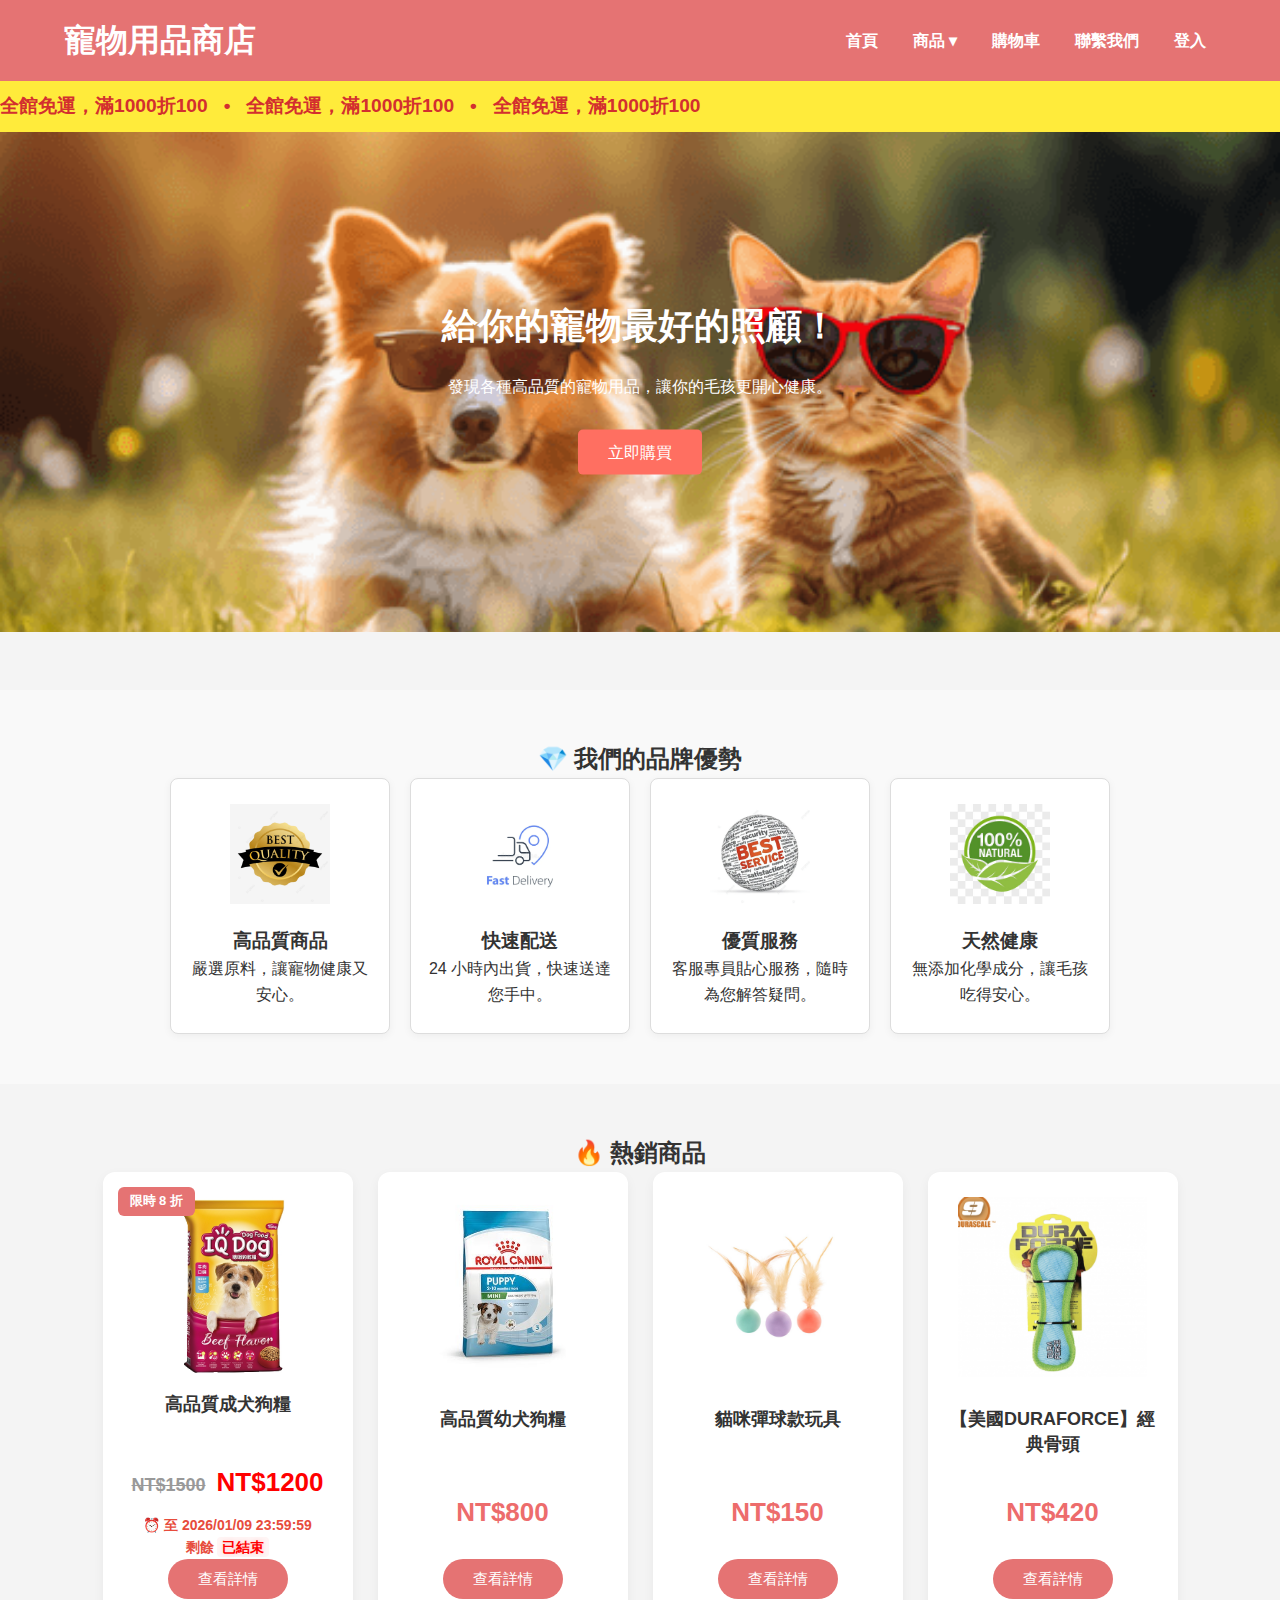
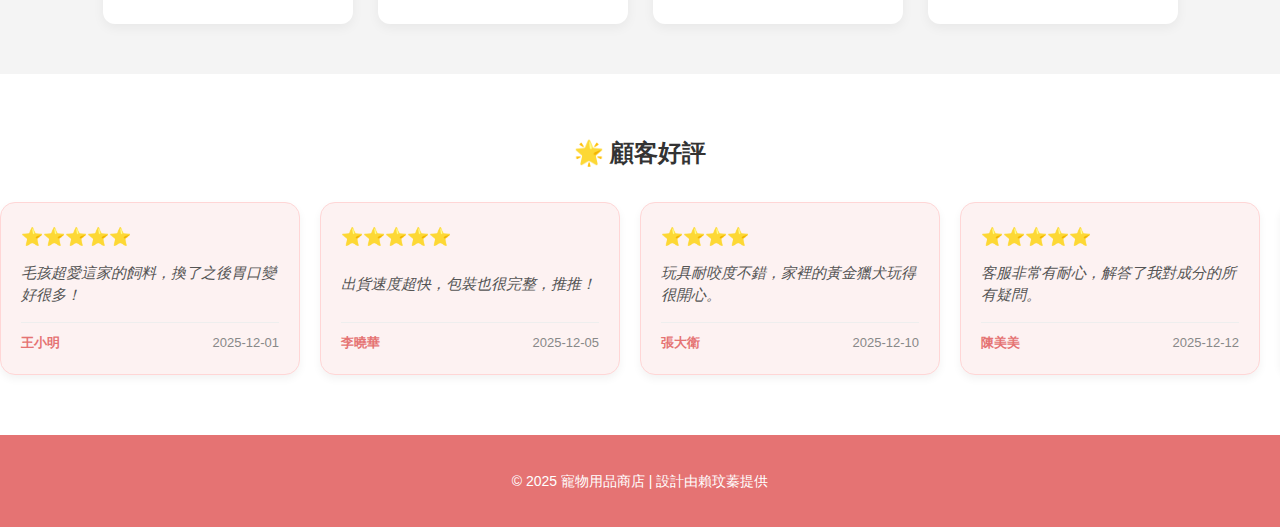
<file: index.html>
<!DOCTYPE html>
<html lang="zh">
<head>
    <meta charset="UTF-8">
    <meta name="viewport" content="width=device-width, initial-scale=1.0">
    <title>寵物用品商店</title>
    <link rel="stylesheet" href="css/style.css">
    <script src="js/auth.js"></script>
    <script src="js/index.js"></script>
</head>
<body>
<header>
    <div class="logo"><h1>寵物用品商店</h1></div>
    <nav>
        <div class="menu-toggle" id="mobile-menu">
            <span></span>
            <span></span>
            <span></span>
        </div>
        <ul class="menu" id="nav-menu">
            <li><a href="index.html">首頁</a></li>
            <li class="dropdown">
                <a href="products.html" class="menu-item">商品 ▾</a>
                <ul class="dropdown-menu category-menu">
                    <li class="sub-dropdown">
                        <a href="products.html?animal=all&type=all">所有用品 ▶</a>
                    </li>
                    <li class="sub-dropdown">
                        <a href="#" class="menu-item">狗狗用品 ▶</a>
                        <ul class="sub-menu">
                            <li><a href="products.html?animal=dog&type=clothes">衣服</a></li>
                            <li><a href="products.html?animal=dog&type=food">飼料</a></li>
                            <li><a href="products.html?animal=dog&type=toy">玩具</a></li>
                            <li><a href="products.html?animal=dog&type=snack">零食</a></li>
                        </ul>
                    </li>
                    <li class="sub-dropdown">
                        <a href="#" class="menu-item">貓咪用品 ▶</a>
                        <ul class="sub-menu">
                            <li><a href="products.html?animal=cat&type=clothes">衣服</a></li>
                            <li><a href="products.html?animal=cat&type=food">飼料</a></li>
                            <li><a href="products.html?animal=cat&type=toy">玩具</a></li>
                            <li><a href="products.html?animal=cat&type=snack">零食</a></li>
                        </ul>
                    </li>
                </ul>
            </li>
            <li><a href="cart.html">購物車</a></li>
            <li><a href="contact.html">聯繫我們</a></li>
            <li id="loginItem"><a href="login.html" id="login-btn">登入</a></li>
            <li class="user-dropdown" id="userMenu" style="display:none;">
                <span class="user-trigger">
                    <span id="userAvatar"></span>
                    <span id="userName"></span>
                </span>
                <ul class="user-dropdown-menu">
                    <li><a href="#" id="logoutBtn">登出</a></li>
                </ul>
            </li>
        </ul>
    </nav>
</header>
<div class="promo-marquee">
    <div class="marquee-content">
        <span>全館免運，滿1000折100 &nbsp; • &nbsp;</span>
        <span>全館免運，滿1000折100 &nbsp; • &nbsp;</span>
        <span>全館免運，滿1000折100 &nbsp; </span>
    </div>
</div>
<main>
    <section class="hero">
        <img src="img/01.png" alt="寵物用品商店" class="hero-img" style="width:100%;">
        <div class="hero-text">
            <h2>給你的寵物最好的照顧！</h2>
            <p>發現各種高品質的寵物用品，讓你的毛孩更開心健康。</p>
            <a href="products.html" class="shop-now-btn">立即購買</a>
        </div>
    </section>

    <section class="brand-advantages">
        <h2>💎 我們的品牌優勢</h2>
        <div class="advantages-list">
            <div class="advantage-card">
                <img src="img/05.png" alt="高品質">
                <h3>高品質商品</h3>
                <p>嚴選原料，讓寵物健康又安心。</p>
            </div>
            <div class="advantage-card">
                <img src="img/05-1.png" alt="快速配送">
                <h3>快速配送</h3>
                <p>24 小時內出貨，快速送達您手中。</p>
            </div>
            <div class="advantage-card">
                <img src="img/05-2.png" alt="優質服務">
                <h3>優質服務</h3>
                <p>客服專員貼心服務，隨時為您解答疑問。</p>
            </div>
            <div class="advantage-card">
                <img src="img/05-3.jpg" alt="天然健康">
                <h3>天然健康</h3>
                <p>無添加化學成分，讓毛孩吃得安心。</p>
            </div>
        </div>
    </section>
    <section class="featured-products">
        <h2 style="text-align:center;">🔥 熱銷商品</h2>
        <div class="product-list">
            <div class="product-card">
                <span class="discount-badge">限時 8 折</span>
                <img src="img/02.jpg" alt="成犬狗糧">
                <h3>高品質成犬狗糧</h3>
                <p>
                    <span style="text-decoration: line-through; color:#999;">NT$1500</span>
                    <span class="new-price-style">NT$1200</span>
                </p>
                <div class="countdown-date">
                    ⏰ 至 <span class="end-date">2026/01/09 23:59:59</span><br>
                    剩餘 <span class="timer"></span>
                </div>
                <a href="product-detail.html?product=dog-food-1" class="btn">查看詳情</a>
            </div>
            <div class="product-card">
                <img src="img/02-1.jpeg" alt="幼犬狗糧">
                <h3>高品質幼犬狗糧</h3>
                <p class="price-only">NT$800</p>
                <a href="product-detail.html?product=dog-food-2" class="btn">查看詳情</a>
            </div>
            <div class="product-card">
                <img src="img/02-2.jpg" alt="貓玩具">
                <h3>貓咪彈球款玩具</h3>
                <p class="price-only">NT$150</p>
                <a href="product-detail.html?product=cat-toy-1" class="btn">查看詳情</a>
            </div>
            <div class="product-card">
                <img src="img/02-4.png" alt="骨頭玩具">
                <h3>【美國DURAFORCE】經典骨頭</h3>
                <p class="price-only">NT$420</p>
                <a href="product-detail.html?product=dog-toy-2" class="btn">查看詳情</a>
            </div>
        </div>
    </section>
</main>
<section class="reviews-section">
     <h2 style="text-align:center; margin-bottom: 30px;">🌟 顧客好評</h2>
    <div class="reviews-container">
        <div class="reviews-track">
            <div class="review-card">
                <div class="stars">⭐⭐⭐⭐⭐</div>
                <p class="review-text">毛孩超愛這家的飼料，換了之後胃口變好很多！</p>
                <div class="review-info">
                    <span class="user-name">王小明</span>
                    <span class="review-date">2025-12-01</span>
                </div>
            </div>
            <div class="review-card">
                <div class="stars">⭐⭐⭐⭐⭐</div>
                <p class="review-text">出貨速度超快，包裝也很完整，推推！</p>
                <div class="review-info">
                    <span class="user-name">李曉華</span>
                    <span class="review-date">2025-12-05</span>
                </div>
            </div>
            <div class="review-card">
                <div class="stars">⭐⭐⭐⭐</div>
                <p class="review-text">玩具耐咬度不錯，家裡的黃金獵犬玩得很開心。</p>
                <div class="review-info">
                    <span class="user-name">張大衛</span>
                    <span class="review-date">2025-12-10</span>
                </div>
            </div>
            <div class="review-card">
                <div class="stars">⭐⭐⭐⭐⭐</div>
                <p class="review-text">客服非常有耐心，解答了我對成分的所有疑問。</p>
                <div class="review-info">
                    <span class="user-name">陳美美</span>
                    <span class="review-date">2025-12-12</span>
                </div>
            </div>
            <div class="review-card">
                <div class="stars">⭐⭐⭐⭐⭐</div>
                <p class="review-text">品質真的很棒，已經是第三次回購了！</p>
                <div class="review-info">
                    <span class="user-name">林先生</span>
                    <span class="review-date">2025-12-15</span>
                </div>
            </div>
            <div class="review-card">
                <div class="stars">⭐⭐⭐⭐</div>
                <p class="review-text">免運門檻不高，很容易就湊到了，很划算。</p>
                <div class="review-info">
                    <span class="user-name">趙小姐</span>
                    <span class="review-date">2025-12-18</span>
                </div>
            </div>
            <div class="review-card">
                <div class="stars">⭐⭐⭐⭐⭐</div>
                <p class="review-text">寵物零食天然健康，給毛孩吃很放心。</p>
                <div class="review-info">
                    <span class="user-name">孫小皮</span>
                    <span class="review-date">2025-12-20</span>
                </div>
            </div>
            <div class="review-card">
                <div class="stars">⭐⭐⭐⭐⭐</div>
                <p class="review-text">網站介面很漂亮，買東西的心情都變好了。</p>
                <div class="review-info">
                    <span class="user-name">賴同學</span>
                    <span class="review-date">2025-12-22</span>
                </div>
            </div>
            <div class="review-card">
                <div class="stars">⭐⭐⭐⭐⭐</div>
                <p class="review-text">毛孩超愛這家的飼料，換了之後胃口變好很多！</p>
                <div class="review-info">
                    <span class="user-name">王小明</span>
                    <span class="review-date">2025-12-01</span>
                </div>
            </div>
            </div>
    </div>
</section>
<footer>
    <p style="text-align:center; padding: 20px;">&copy; 2025 寵物用品商店 | 設計由賴玟蓁提供</p>
</footer>
</body>
</html>
</file>
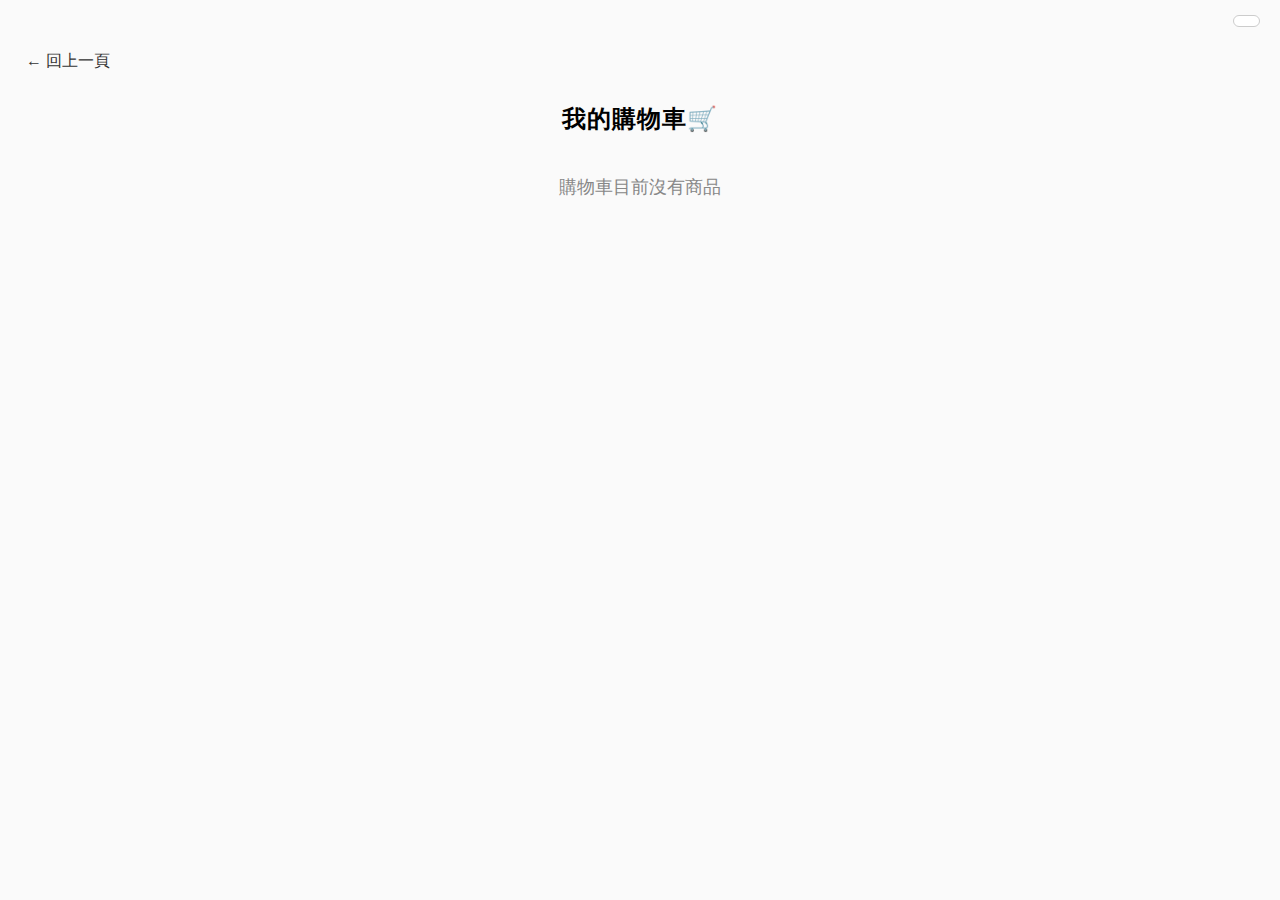
<file: cart.html>
<!DOCTYPE html>
<html lang="zh">
<head>
<meta charset="UTF-8">
<meta name="viewport" content="width=device-width, initial-scale=1.0">
<title>我的購物車</title>
<link rel="stylesheet" href="css/cart.css">
<!-- 引入共用 auth.js -->
<script src="js/auth.js"></script>
</head>
<body>
<!-- 使用者右上角 -->
<span id="userMenu">
  <span id="userAvatar"></span>
  <span id="userName"></span>
</span>
<div class="cart-container">
  <button class="back-btn" onclick="history.back()">← 回上一頁</button>
  <h2>我的購物車🛒 </h2>
  <div id="cartItems"></div>
  <div id="emptyCart">購物車目前沒有商品</div>
  <div id="summary">
    <div>
      <p>總數量: <span id="totalQty">0</span></p>
      <p>小計: NT$ <span id="subtotal">0</span></p>
      <p>折扣: NT$ <span id="discount">0</span></p>
      <p>總計: NT$ <span id="total">0</span></p>
    </div>
    <button id="checkoutBtn">結帳</button>
  </div>
</div>
<script src="js/cart.js"></script>
</body>
</html>
</file>
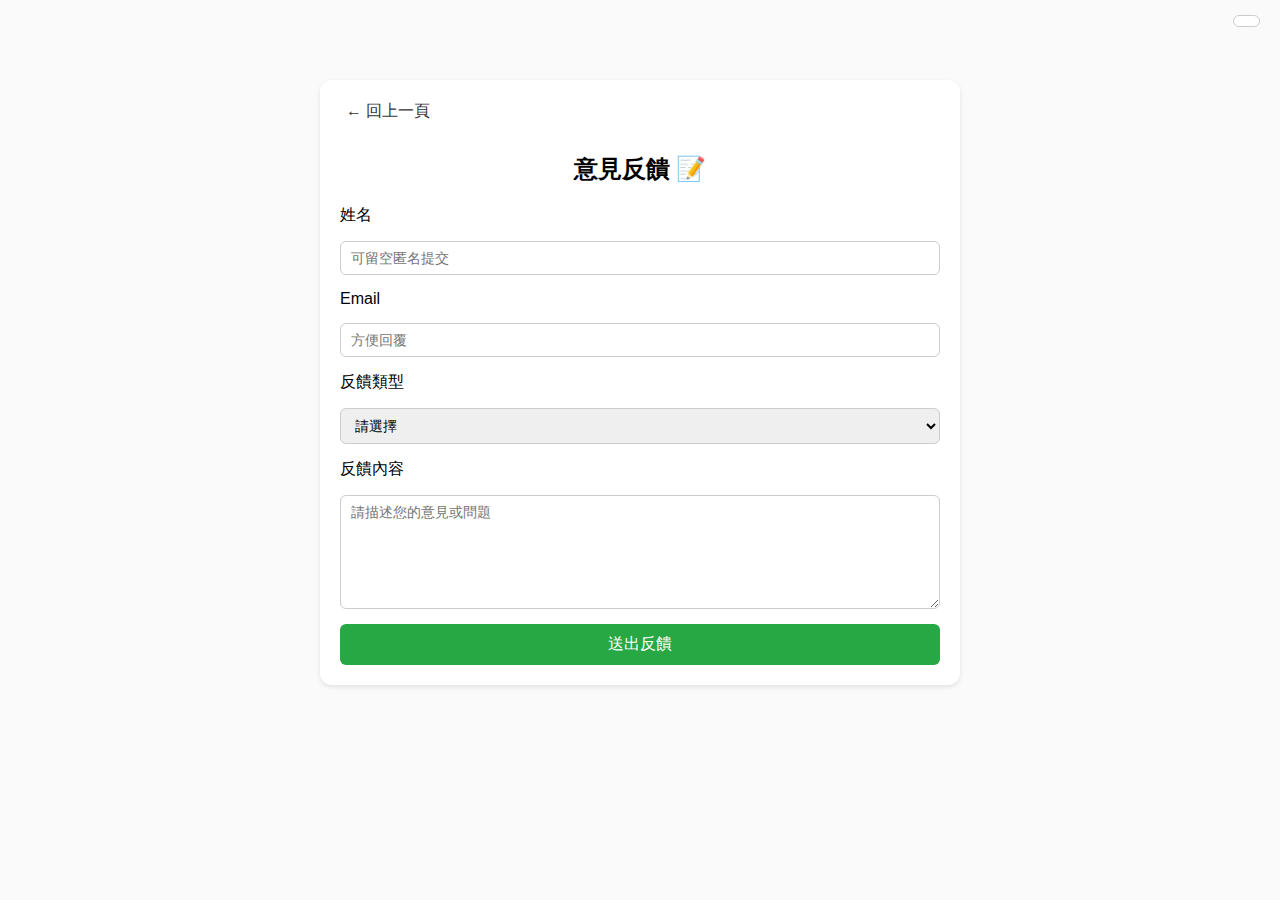
<file: contact.html>
<!DOCTYPE html>
<html lang="zh">
<head>
<meta charset="UTF-8">
<meta name="viewport" content="width=device-width, initial-scale=1.0">
<title>意見反饋</title>
<link rel="stylesheet" href="css/contact.css">
<script src="js/auth.js"></script>

</head>
<body>

<!-- 使用者右上角 -->
<span id="userMenu">
  <span id="userAvatar"></span>
  <span id="userName"></span>
</span>
<div class="contact-container">
  <button class="back-btn" onclick="history.back()">← 回上一頁</button>
  <h2>意見反饋 📝</h2>
  <form id="feedbackForm">
    <label for="name">姓名</label>
    <input type="text" id="name" name="name" placeholder="可留空匿名提交">

    <label for="email">Email</label>
    <input type="email" id="email" name="email" placeholder="方便回覆">

    <label for="type">反饋類型</label>
    <select id="type" name="type" required>
      <option value="">請選擇</option>
      <option value="網站建議">網站建議</option>
      <option value="商品問題">商品問題</option>
      <option value="付款問題">付款問題</option>
      <option value="其他">其他</option>
    </select>

    <label for="message">反饋內容</label>
    <textarea id="message" name="message" rows="6" placeholder="請描述您的意見或問題" required></textarea>

    <button type="submit">送出反饋</button>
  </form>
  <div id="successMessage" style="display:none; color:rgb(232, 24, 24); margin-top:15px;">
    感謝您的反饋，我們會盡快處理！
  </div>
</div>
<script src="js/contact.js"></script>
</body>
</html>
</file>
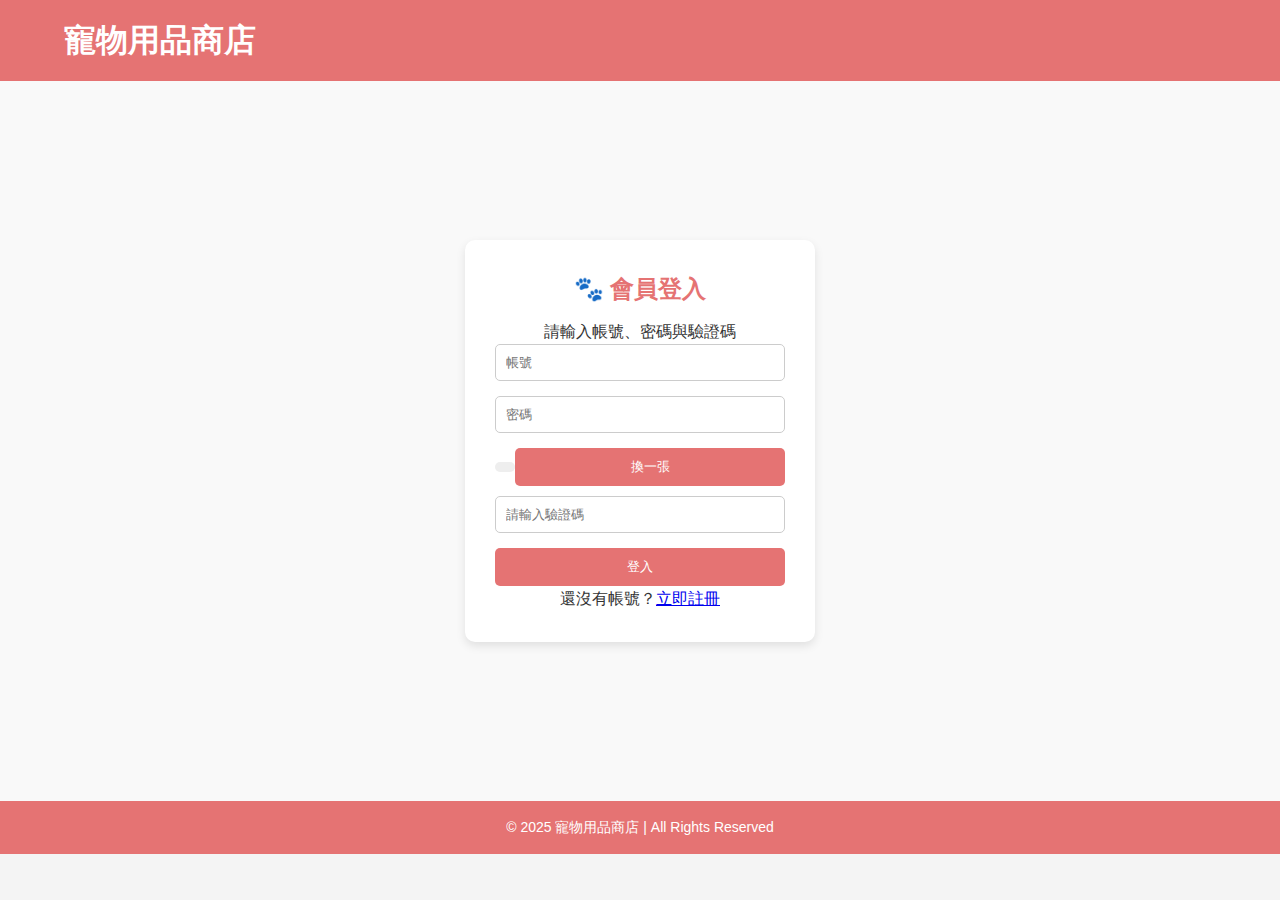
<file: login.html>
<!DOCTYPE html>
<html lang="zh">
<head>
<meta charset="UTF-8">
<meta name="viewport" content="width=device-width, initial-scale=1.0">
<title>會員登入｜寵物用品商店</title>
<link rel="stylesheet" href="css/style.css">
<script src="js/login.js"></script>
</head>
<body>
<!-- Header -->
<header>
  <h1>寵物用品商店</h1>
</header>
<!-- 登入區 -->
<div class="login-page">
  <div class="login-card">
    <h2>🐾 會員登入</h2>
    <p>請輸入帳號、密碼與驗證碼</p>
    <input type="text" id="loginAccount" placeholder="帳號">
    <input type="password" id="loginPassword" placeholder="密碼">
    <!-- 驗證碼 -->
    <div class="captcha-box">
      <span id="loginCaptchaCode"></span>
      <button type="button" onclick="generateLoginCaptcha()">換一張</button>
    </div>
    <input type="text" id="loginCaptchaInput" placeholder="請輸入驗證碼">
    <button onclick="login()">登入</button>
    <div class="login-links">
      還沒有帳號？<a href="register.html">立即註冊</a>
    </div>
  </div>
</div>
<!-- Footer -->
<footer>
  <p>&copy; 2025 寵物用品商店 | All Rights Reserved</p>
</footer>
</body>
</html>
</file>
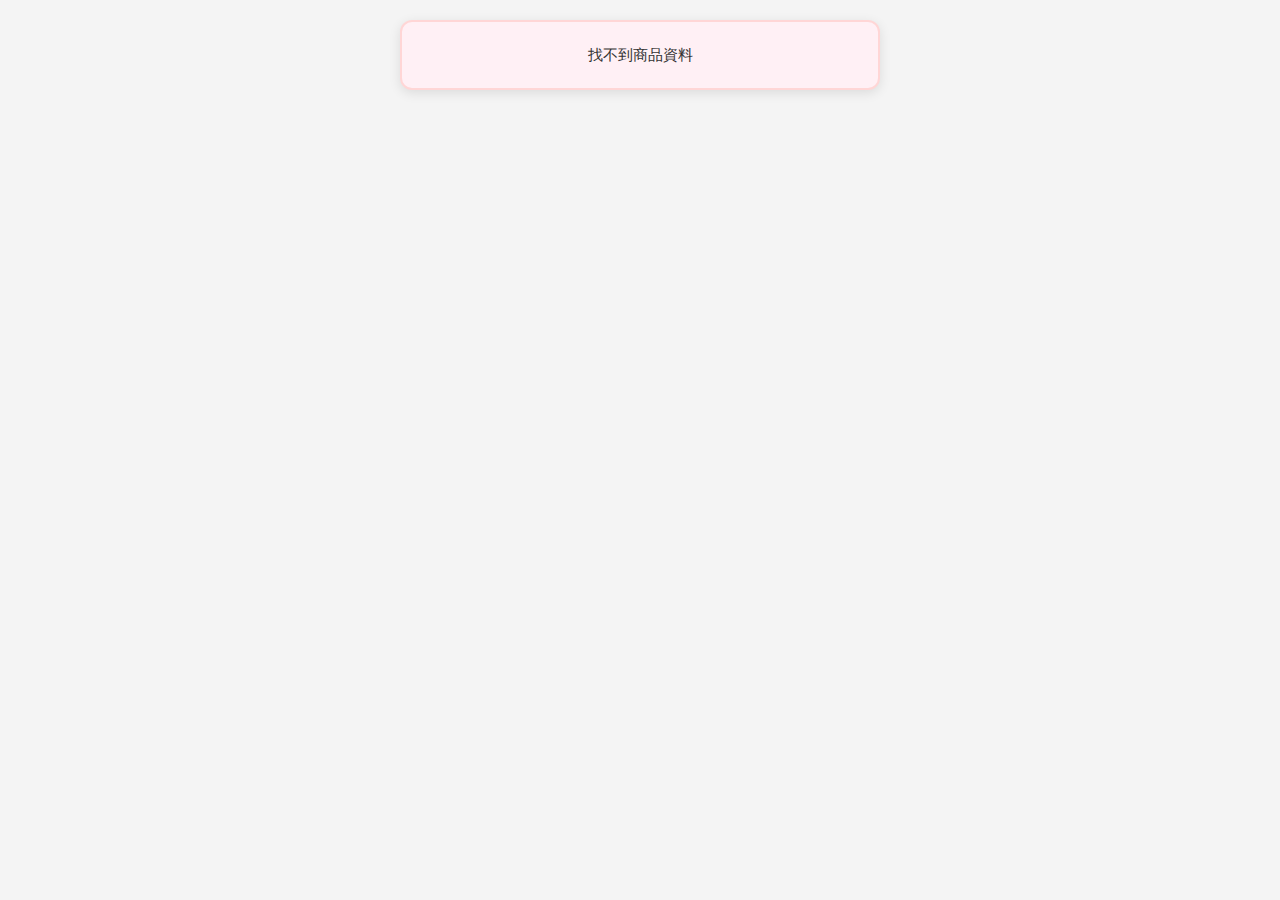
<file: product-detail.html>
<!DOCTYPE html>
<html lang="zh">
<head>
<meta charset="UTF-8">
<meta name="viewport" content="width=device-width, initial-scale=1.0">
<title>商品詳情｜寵物用品商店</title>
<link rel="stylesheet" href="css/style.css">
<!-- ⚠️ 先載入資料 -->
<script src="js/product-data.js"></script>
<!-- ⚠️ 再載入使用資料的邏輯 -->
<script src="js/product-detail.js"></script>
</head>
<body>
<div class="product-detail" id="product-detail">
    <img src="" alt="" id="product-img">
    <h2 id="product-name"></h2>
    <p id="product-price"></p>
    <p id="product-weight"></p>
    <p id="product-desc"></p>
    <div class="features" id="features"></div>
    <!-- 尺寸選單容器 -->
    <div class="size-select-container"></div>
    <div class="quantity">
        <button id="minus">-</button>
        <input type="number" id="qty" value="1" min="1">
        <button id="plus">+</button>
    </div>
    <div class="buttons">
        <button id="add-cart">加入購物車</button>
        <button onclick="history.back()">回上一頁</button>
    </div>
</div>
</body>
</html>
</file>
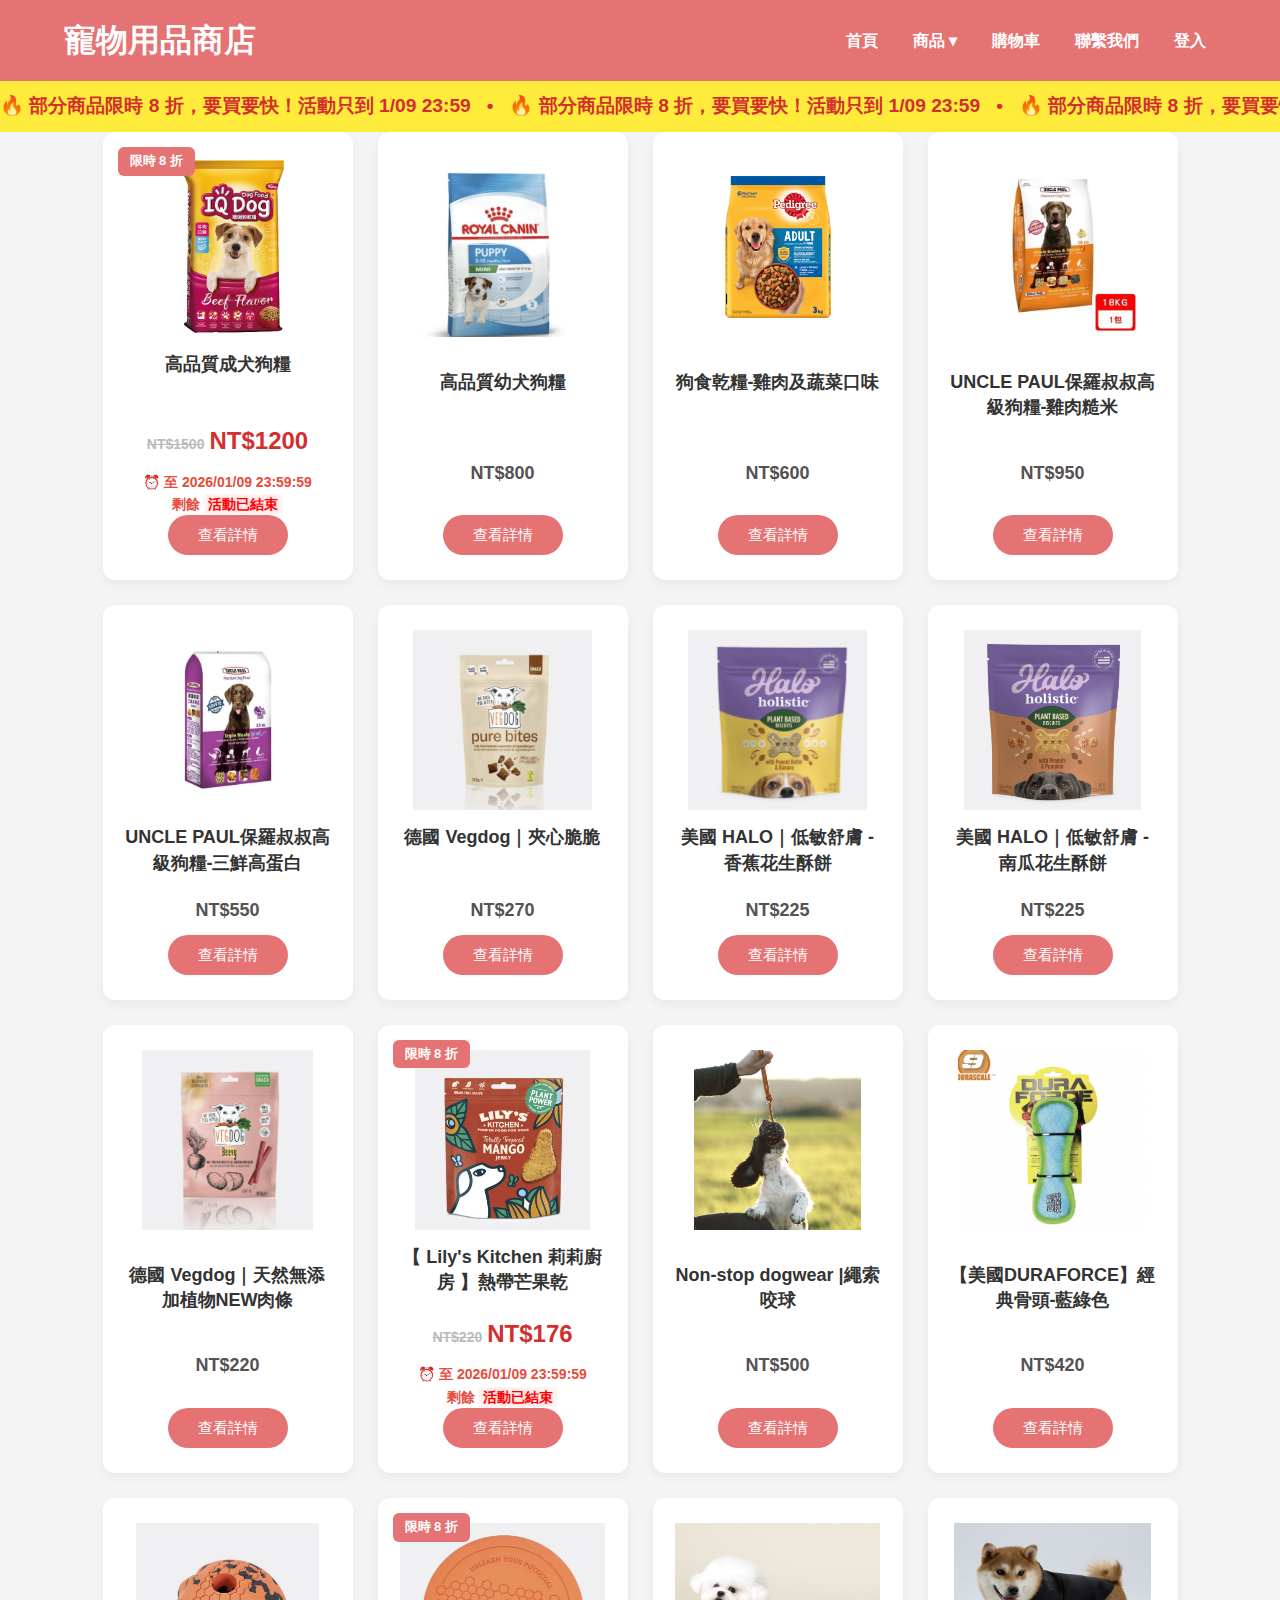
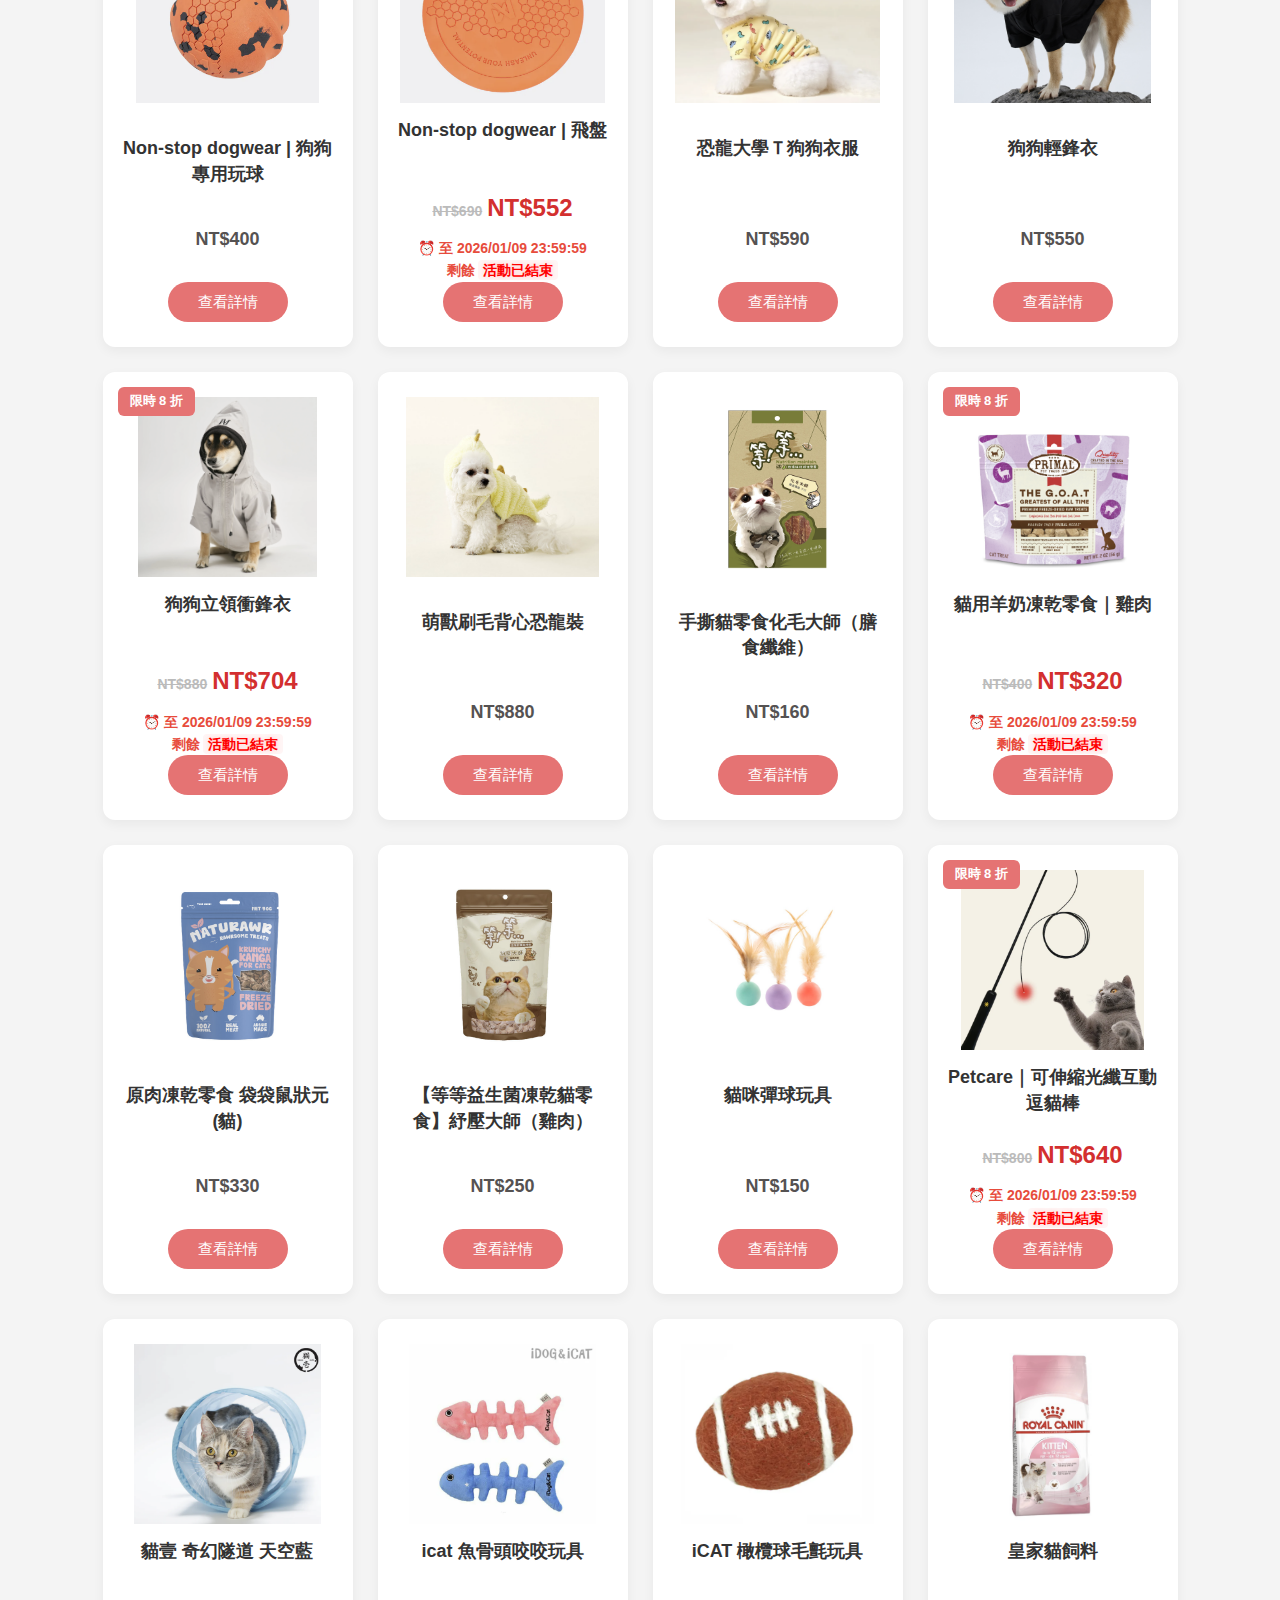
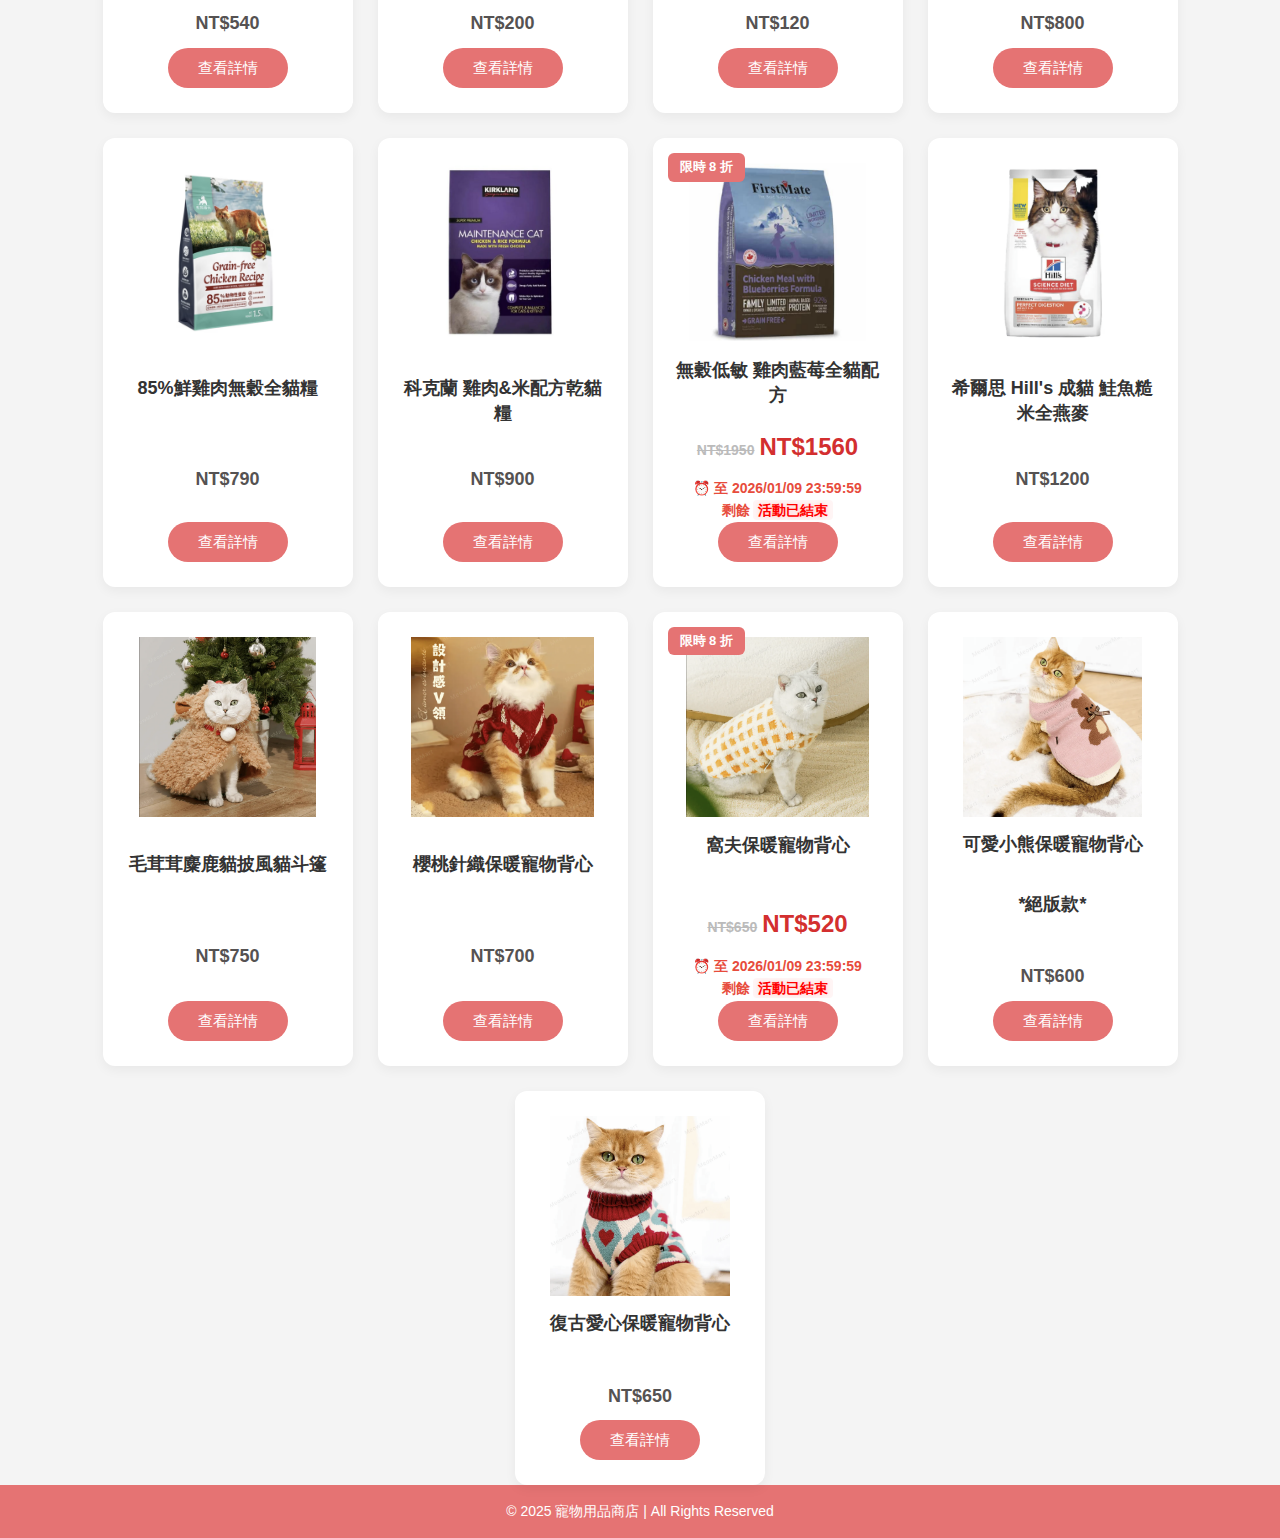
<file: products.html>
<!DOCTYPE html>
<html lang="zh">
<head>
    <meta charset="UTF-8">
    <meta name="viewport" content="width=device-width, initial-scale=1.0">
    <title>商品頁｜寵物用品商店</title>
    <link rel="stylesheet" href="css/style.css">
    <script src="js/auth.js"></script>
    <script src="js/product.js"></script>
</head>
<body>
<header>
    <div class="logo"><h1>寵物用品商店</h1></div>
    <nav>
        <div class="menu-toggle" id="mobile-menu">
            <span></span>
            <span></span>
            <span></span>
        </div>
        <ul class="menu" id="nav-menu">
            <li><a href="index.html">首頁</a></li>
            <li class="dropdown">
                <a href="products.html" class="menu-item">商品 ▾</a>
                <ul class="dropdown-menu category-menu">
                    <li class="sub-dropdown">
                        <a href="products.html?animal=all&type=all" data-animal="all" data-type="all">所有用品 ▶</a>
                    </li>
                    <li class="sub-dropdown">
                        <a href="#" class="menu-item" data-animal="dog" data-type="all">狗狗用品 ▶</a>
                        <ul class="sub-menu">
                            <li><a href="#" data-animal="dog" data-type="clothes">衣服</a></li>
                    <li><a href="#" data-animal="dog" data-type="food">飼料</a></li>
                    <li><a href="#" data-animal="dog" data-type="toy">玩具</a></li>
                    <li><a href="#" data-animal="dog" data-type="snack">零食</a></li>
                        </ul>
                    </li>
                    <li class="sub-dropdown">
                        <a href="#" class="menu-item" data-animal="cat" data-type="all">貓咪用品 ▶</a>
                        <ul class="sub-menu">
                           <li><a href="#" data-animal="cat" data-type="clothes">衣服</a></li>
                    <li><a href="#" data-animal="cat" data-type="food">飼料</a></li>
                    <li><a href="#" data-animal="cat" data-type="toy">玩具</a></li>
                    <li><a href="#" data-animal="cat" data-type="snack">零食</a></li>
                        </ul>
                    </li>
                </ul>
            </li>
            <li><a href="cart.html">購物車</a></li>
            <li><a href="contact.html">聯繫我們</a></li>
            <li id="loginItem"><a href="login.html" id="login-btn">登入</a></li>
            <li class="user-dropdown" id="userMenu" style="display:none;">
                <span class="user-trigger">
                    <span id="userAvatar"></span>
                    <span id="userName"></span>
                </span>
                <ul class="user-dropdown-menu">
                    <li><a href="#" id="logoutBtn">登出</a></li>
                </ul>
            </li>
        </ul>
    </nav>
</header>
<div class="promo-marquee"> 
    <div class="marquee-content"> 
        <span>🔥 部分商品限時 8 折，要買要快！活動只到 1/09 23:59 &nbsp; • &nbsp;</span> 
        <span>🔥 部分商品限時 8 折，要買要快！活動只到 1/09 23:59 &nbsp; • &nbsp;</span> 
        <span>🔥 部分商品限時 8 折，要買要快！活動只到 1/09 23:59 &nbsp; • &nbsp;</span> 
    </div> 
</div>   
<main>
     <!-- 商品列表 -->
    <div class="product-list">
    <!-- 狗狗商品 -->
    <div class="product-card" data-product="dog-food-1" data-animal="dog" data-type="food">
        <div class="discount-badge">限時 8 折</div>
        <img src="img/02.jpg" alt="成犬狗糧">
        <h3>高品質成犬狗糧</h3>
            <p>
                <span class="old-price">NT$1500</span>
                <span class="new-price">NT$1200</span>
            </p>
        <div class="countdown-date">
            ⏰ 至 <span class="end-date">2026/01/09 23:59:59</span><br>
             剩餘 <span class="timer"></span>
        </div>
        <a href="product-detail.html?product=dog-food-1" class="btn">查看詳情</a>
    </div>
    <div class="product-card" data-animal="dog" data-type="food">
        <img src="img/02-1.png" alt="幼犬狗糧">
        <h3>高品質幼犬狗糧</h3>
        <p>NT$800</p>
        <a href="product-detail.html?product=dog-food-2" class="btn">查看詳情</a>
    </div>
    <div class="product-card" data-animal="dog" data-type="food">
            <img src="img/02-9.png" alt="成犬狗糧">
            <h3>狗食乾糧-雞肉及蔬菜口味</h3>
            <p>NT$600</p>
            <a href="product-detail.html?product=dog-food-3" class="btn">查看詳情</a>
         </div>
    <div class="product-card" data-animal="dog" data-type="food">
            <img src="img/02-10.jpg" alt="幼犬狗糧">
            <h3>UNCLE PAUL保羅叔叔高級狗糧-雞肉糙米</h3>
            <p>NT$950</p>
            <a href="product-detail.html?product=dog-food-4" class="btn">查看詳情</a>
    </div>
    <div class="product-card" data-animal="dog" data-type="food">
            <img src="img/02-11.jpg" alt="幼犬狗糧">
            <h3>UNCLE PAUL保羅叔叔高級狗糧-三鮮高蛋白</h3>
            <p>NT$550</p>
            <a href="product-detail.html?product=dog-food-5" class="btn">查看詳情</a>
    </div>
    <div class="product-card" data-animal="dog" data-type="snack">
            <img src="img/02-7.png" alt="狗狗零食">
            <h3> 德國 Vegdog｜夾心脆脆</h3>
            <p>NT$270</p>
            <a href="product-detail.html?product=dog-snack-1" class="btn">查看詳情</a>
    </div>
    <div class="product-card" data-animal="dog" data-type="snack">
            <img src="img/02-8.png" alt="狗狗零食">
            <h3> 美國 HALO｜低敏舒膚 - 香蕉花生酥餅</h3>
            <p>NT$225</p>
            <a href="product-detail.html?product=dog-snack-2" class="btn">查看詳情</a>
    </div>
    <div class="product-card" data-animal="dog" data-type="snack">
            <img src="img/02-12.png" alt="狗狗零食">
            <h3>美國 HALO｜低敏舒膚 - 南瓜花生酥餅</h3>
            <p>NT$225</p>
            <a href="product-detail.html?product=dog-snack-3" class="btn">查看詳情</a>
    </div>
    <div class="product-card" data-animal="dog" data-type="snack">
            <img src="img/02-13.png" alt="狗狗零食">
            <h3>德國 Vegdog｜天然無添加植物NEW肉條</h3>
            <p>NT$220</p>
            <a href="product-detail.html?product=dog-snack-4" class="btn">查看詳情</a>
    </div>
    <div class="product-card" data-product="dog-snack-5" data-animal="dog" data-type="snack">
    <div class="discount-badge">限時 8 折</div>
            <img src="img/02-17.png" alt="狗狗零食">
            <h3>【 Lily's Kitchen 莉莉廚房 】熱帶芒果乾</h3>
            <p>
                <span class="old-price">NT$220</span>
                <span class="new-price">NT$176</span>
            </p>
        <div class="countdown-date">
            ⏰ 至 <span class="end-date">2026/01/09 23:59:59</span><br>
            剩餘 <span class="timer"></span>
        </div>
        <a href="product-detail.html?product=dog-snack-5" class="btn">查看詳情</a>
    </div>
    <div class="product-card" data-animal="dog" data-type="toy">
            <img src="img/02-16.png" alt="狗狗玩具">
            <h3>Non-stop dogwear |繩索咬球</h3>
            <p>NT$500</p>
            <a href="product-detail.html?product=dog-toy-1" class="btn">查看詳情</a>
    </div>
    <div class="product-card" data-animal="dog" data-type="toy">
            <img src="img/02-4.png" alt="狗狗玩具">
            <h3>【美國DURAFORCE】經典骨頭-藍綠色</h3>
            <p>NT$420</p>
            <a href="product-detail.html?product=dog-toy-2" class="btn">查看詳情</a>
    </div>
    <div class="product-card" data-animal="dog" data-type="toy">
            <img src="img/02-14.png" alt="狗狗玩具">
            <h3>Non-stop dogwear | 狗狗專用玩球</h3>
            <p>NT$400</p>
            <a href="product-detail.html?product=dog-toy-3" class="btn">查看詳情</a>
    </div>
    <div class="product-card" data-product="dog-toy-4" data-animal="dog" data-type="toy">
        <div class="discount-badge">限時 8 折</div>
        <img src="img/02-15.png" alt="狗狗玩具">
    <h3>Non-stop dogwear | 飛盤</h3>
            <p>
                <span class="old-price">NT$690</span>
                <span class="new-price">NT$552</span>
            </p>
            <div class="countdown-date">
                ⏰ 至 <span class="end-date">2026/01/09 23:59:59</span><br>
                剩餘 <span class="timer"></span>
            </div>
            <a href="product-detail.html?product=dog-toy-4" class="btn">查看詳情</a>
    </div>
    <div class="product-card" data-animal="dog" data-type="clothes">
        <img src="img/03.png" alt="狗狗衣服">
        <h3>恐龍大學Ｔ狗狗衣服</h3>
        <p>NT$590</p>
        <a href="product-detail.html?product=dog-clothes-1" class="btn">查看詳情</a>
    </div>
    <div class="product-card" data-animal="dog" data-type="clothes">
        <img src="img/02-5.png" alt="狗狗衣服">
        <h3>狗狗輕鋒衣</h3>
        <p>NT$550</p>
        <a href="product-detail.html?product=dog-clothes-2" class="btn">查看詳情</a>
    </div>
    <div class="product-card" data-product="dog-clothes-3" data-animal="dog" data-type="clothes">
    <div class="discount-badge">限時 8 折</div>
        <img src="img/03-10.png" alt="狗狗衣服">
        <h3>狗狗立領衝鋒衣</h3>
        <p>
            <span class="old-price">NT$880</span>
            <span class="new-price">NT$704</span>
        </p>
        <div class="countdown-date">
            ⏰ 至 <span class="end-date">2026/01/09 23:59:59</span><br>
            剩餘 <span class="timer"></span>
        </div>
        <a href="product-detail.html?product=dog-clothes-3" class="btn">查看詳情</a>
        </div>
    <div class="product-card" data-animal="dog" data-type="clothes">
        <img src="img/03-11.png" alt="狗狗衣服">
        <h3>萌獸刷毛背心恐龍裝</h3>
        <p>NT$880</p>
        <a href="product-detail.html?product=dog-clothes-4" class="btn">查看詳情</a>
    </div>
        <!---零食-->
    <div class="product-card" data-animal="cat" data-type="snack">
            <img src="img/04-6.png" alt="貓咪零食">
            <h3> 手撕貓零食化毛大師（膳食纖維）</h3>
            <p>NT$160</p>
            <a href="product-detail.html?product=cat-snack-1" class="btn">查看詳情</a>
    </div>
    <div class="product-card" data-product="cat-snack-2" data-animal="cat" data-type="snack">
    <div class="discount-badge">限時 8 折</div>
        <img src="img/04-7.png" alt="貓咪零食">
        <h3>貓用羊奶凍乾零食｜雞肉</h3>
            <p>
                <span class="old-price">NT$400</span>
                <span class="new-price">NT$320</span>
            </p>

        <div class="countdown-date">
            ⏰ 至 <span class="end-date">2026/01/09 23:59:59</span><br>
            剩餘 <span class="timer"></span>
        </div>
        <a href="product-detail.html?product=cat-snack-2" class="btn">查看詳情</a>
    </div>
    <div class="product-card" data-animal="cat" data-type="snack">
            <img src="img/04-8.png" alt="貓咪零食">
            <h3>原肉凍乾零食 袋袋鼠狀元(貓)</h3>
            <p>NT$330</p>
            <a href="product-detail.html?product=cat-snack-3" class="btn">查看詳情</a>
    </div>
    <div class="product-card" data-animal="cat" data-type="snack">
            <img src="img/04-9.png" alt="貓咪零食">
            <h3>【等等益生菌凍乾貓零食】紓壓大師（雞肉）</h3>
            <p>NT$250</p>
            <a href="product-detail.html?product=cat-snack-4" class="btn">查看詳情</a>
    </div>
        <!-- 貓咪商品 -->
    <div class="product-card" data-animal="cat" data-type="toy">
            <img src="img/02-2.jpg" alt="貓玩具">
            <h3>貓咪彈球玩具</h3>
            <p>NT$150</p>
            <a href="product-detail.html?product=cat-toy-1" class="btn">查看詳情</a>
    </div>
    <div class="product-card" data-product="cat-toy-2" data-animal="cat" data-type="toy">
    <div class="discount-badge">限時 8 折</div>
            <img src="img/03-6.png" alt="貓玩具">
            <h3>Petcare｜可伸縮光纖互動逗貓棒</h3>
            <p>
                <span class="old-price">NT$800</span>
                <span class="new-price">NT$640</span>
            </p>
            <div class="countdown-date">
                ⏰ 至 <span class="end-date">2026/01/09 23:59:59</span><br>
                剩餘 <span class="timer"></span>
            </div>
            <a href="product-detail.html?product=cat-toy-2" class="btn">查看詳情</a>
    </div>
        <div class="product-card" data-animal="cat" data-type="toy">
            <img src="img/03-7.png" alt="貓玩具">
            <h3>貓壹 奇幻隧道 天空藍</h3>
            <p>NT$540</p>
            <a href="product-detail.html?product=cat-toy-3" class="btn">查看詳情</a>
        </div>
        <div class="product-card" data-animal="cat" data-type="toy">
            <img src="img/03-8.png" alt="貓玩具">
            <h3>icat 魚骨頭咬咬玩具</h3>
            <p>NT$200</p>
            <a href="product-detail.html?product=cat-toy-4" class="btn">查看詳情</a>
        </div>
        <div class="product-card" data-animal="cat" data-type="toy">
            <img src="img/03-9.png" alt="貓玩具">
            <h3>iCAT 橄欖球毛氈玩具</h3>
            <p>NT$120</p>
            <a href="product-detail.html?product=cat-toy-5" class="btn">查看詳情</a>
        </div>
       <div class="product-card" data-animal="cat" data-type="food">
            <img src="img/03-1.png" alt="貓咪飼料">
            <h3>皇家貓飼料</h3>
            <p>NT$800</p>
            <a href="product-detail.html?product=cat-food-1" class="btn">查看詳情</a>
        </div>
        <div class="product-card" data-animal="cat" data-type="food">
            <img src="img/03-2.png" alt="貓咪飼料">
            <h3>85%鮮雞肉無穀全貓糧</h3>
            <p>NT$790</p>
            <a href="product-detail.html?product=cat-food-2" class="btn">查看詳情</a>
        </div>
        <div class="product-card" data-animal="cat" data-type="food">
            <img src="img/03-3.png" alt="貓咪飼料">
            <h3>科克蘭 雞肉&米配方乾貓糧</h3>
            <p>NT$900</p>
            <a href="product-detail.html?product=cat-food-3" class="btn">查看詳情</a>
        </div>
        <div class="product-card" data-product="cat-food-4" data-animal="cat" data-type="food">
    <div class="discount-badge">限時 8 折</div>
        <img src="img/03-4.png" alt="貓咪飼料">
        <h3>無穀低敏 雞肉藍莓全貓配方</h3>
            <p>
                <span class="old-price">NT$1950</span>
                <span class="new-price">NT$1560</span>
            </p>
        <div class="countdown-date">
            ⏰ 至 <span class="end-date">2026/01/09 23:59:59</span><br>
            剩餘 <span class="timer"></span>
        </div>
        <a href="product-detail.html?product=cat-food-4" class="btn">查看詳情</a>
    </div>
    <div class="product-card" data-animal="cat" data-type="food">
        <img src="img/03-5.png" alt="貓咪飼料">
        <h3>希爾思 Hill's 成貓 鮭魚糙米全燕麥</h3>
        <p>NT$1200</p>
        <a href="product-detail.html?product=cat-food-5" class="btn">查看詳情</a>
    </div>
    <div class="product-card" data-animal="cat" data-type="clothes">
        <img src="img/04-1.png" alt="貓咪衣服">
        <h3>毛茸茸麋鹿貓披風貓斗篷</h3>
        <p>NT$750</p>
        <a href="product-detail.html?product=cat-clothes-1" class="btn">查看詳情</a>
    </div>
    <div class="product-card" data-animal="cat" data-type="clothes">
        <img src="img/04-2.png" alt="貓咪衣服">
        <h3>櫻桃針織保暖寵物背心</h3>
        <p>NT$700</p>
        <a href="product-detail.html?product=cat-clothes-2" class="btn">查看詳情</a>
    </div>
    <div class="product-card" data-product="cat-clothes-3" data-animal="cat" data-type="clothes">
    <div class="discount-badge">限時 8 折</div>
        <img src="img/04-3.png" alt="貓咪衣服">
        <h3>窩夫保暖寵物背心</h3>
        <p>
            <span class="old-price">NT$650</span>
            <span class="new-price">NT$520</span>
        </p>
        <div class="countdown-date">
            ⏰ 至 <span class="end-date">2026/01/09 23:59:59</span><br>
            剩餘 <span class="timer"></span>
        </div>
        <a href="product-detail.html?product=cat-clothes-3" class="btn">查看詳情</a>
    </div>
     <div class="product-card" data-animal="cat" data-type="clothes">
        <img src="img/04-4.png" alt="貓咪衣服">
        <h3>可愛小熊保暖寵物背心 </h3>
        <h3>*絕版款* </h3>
        <p>NT$600</p>
        <a href="product-detail.html?product=cat-clothes-4" class="btn">查看詳情</a>
    </div>
     <div class="product-card" data-animal="cat" data-type="clothes">
        <img src="img/04-5.png" alt="貓咪衣服">
        <h3>復古愛心保暖寵物背心</h3>
        <p>NT$650</p>
        <a href="product-detail.html?product=cat-clothes-5" class="btn">查看詳情</a>
    </div>
</main>
<footer>
    <p>&copy; 2025 寵物用品商店 | All Rights Reserved</p>
</footer>
</body>
</html>
</file>
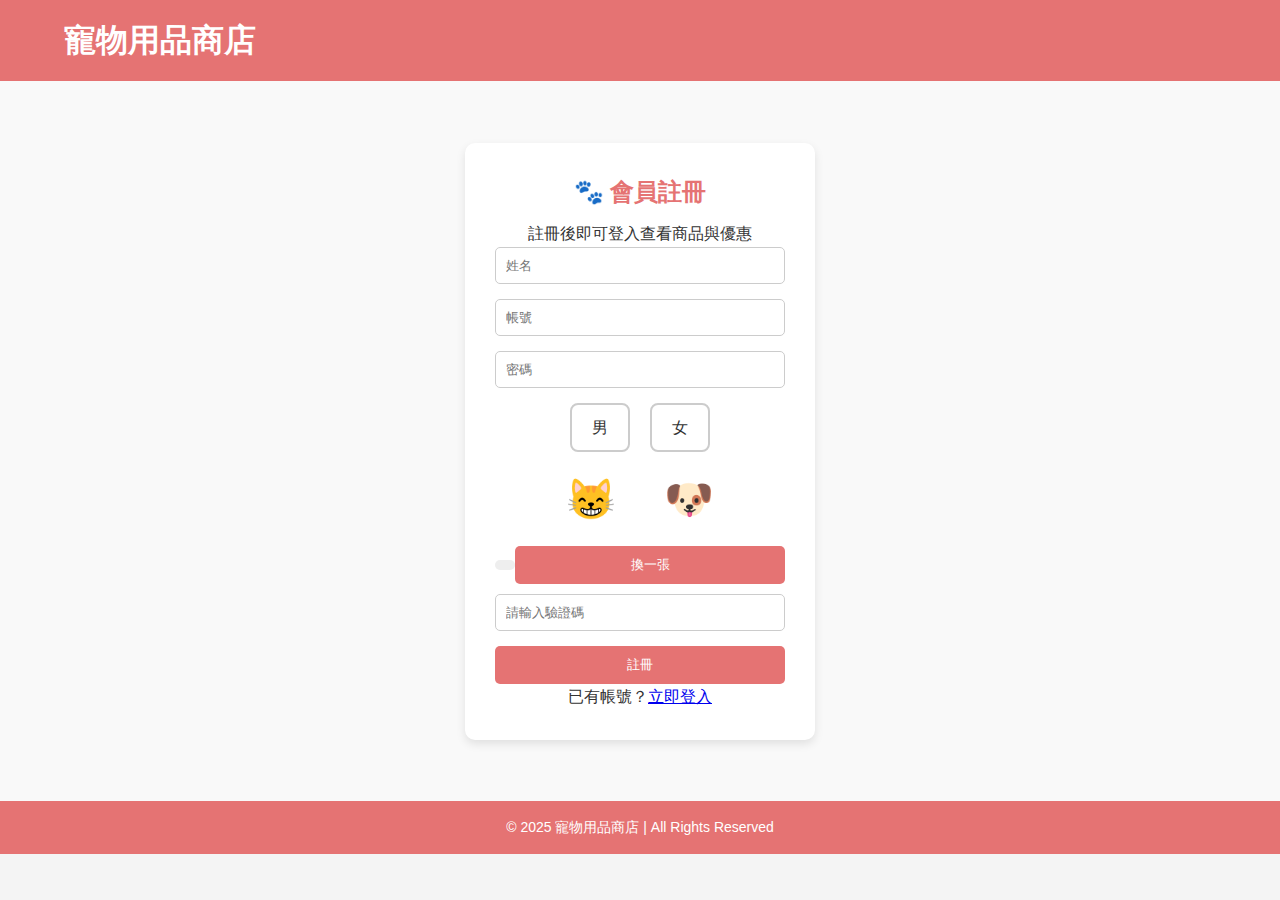
<file: register.html>
<!DOCTYPE html>
<html lang="zh">
<head>
<meta charset="UTF-8">
<meta name="viewport" content="width=device-width, initial-scale=1.0">
<title>會員註冊｜寵物用品商店</title>
<link rel="stylesheet" href="css/style.css">
<script src="js/register.js"></script>
</head>
<body>
<!-- Header -->
<header>
  <h1>寵物用品商店</h1>
</header>
<!-- 註冊區 -->
<div class="register-page">
  <div class="register-card">
    <h2>🐾 會員註冊</h2>
    <p>註冊後即可登入查看商品與優惠</p>
    <!-- 名字欄位 -->
    <input type="text" id="regName" placeholder="姓名">
    <!-- 帳號欄位 -->
    <input type="text" id="regAccount" placeholder="帳號">
    <!-- 密碼 -->
    <input type="password" id="regPassword" placeholder="密碼">
    <!-- 性別 -->
    <div class="gender-select">
      <label>
        <input type="radio" name="gender" value="男">
        <span>男</span>
      </label>
      <label>
        <input type="radio" name="gender" value="女">
        <span>女</span>
      </label>
    </div>
    <!-- 頭像選擇 -->
    <div class="avatar-select">
      <span class="emoji-avatar" onclick="selectAvatar('😸', this)">😸</span>
      <span class="emoji-avatar" onclick="selectAvatar('🐶', this)">🐶</span>
    </div>
    <!-- 驗證碼 -->
    <div class="captcha-box">
      <span id="captchaCode"></span>
      <button type="button" onclick="generateCaptcha()">換一張</button>
    </div>
    <input type="text" id="captchaInput" placeholder="請輸入驗證碼">
    <button onclick="register()">註冊</button>
    <div class="register-links">
      已有帳號？<a href="login.html">立即登入</a>
    </div>
  </div>
</div>
<!-- Footer -->
<footer>
  <p>&copy; 2025 寵物用品商店 | All Rights Reserved</p>
</footer>
</body>
</html>
</file>
<file: css/style.css>
/* =========================================    1. 通用樣式 (全站共用) ========================================= */
* {
    margin: 0;
    padding: 0;
    box-sizing: border-box;
}

body {
    font-family: 'Arial', sans-serif;
    background-color: #f4f4f4;
    color: #333;
    line-height: 1.6;
}

/* Header 佈局 */
header {
    display: flex;
    justify-content: space-between;
    align-items: center;
    padding: 15px 5%;
    background-color: #e57373;
    color: #fff;
    position: relative;
    z-index: 1000;
}

header .logo h1, footer p {
    margin: 0;
}

footer {
    text-align: center;
    padding: 15px 0;
    background-color: #e57373;
    color: #fff;
    font-size: 14px;
}

/* 導覽列選單 */
.menu {
    display: flex;
    justify-content: flex-end;
    align-items: center;
    list-style: none;
    gap: 15px;
}
.menu li { position: relative; }
.menu li a { text-decoration: none; padding: 5px 10px; color: #fff; display: block; font-weight: bold; }
.menu li a:hover { color: #ffeb3b; }

/* =========================================    2. 下拉選單 (所有商品 -> 狗狗用品 -> 衣服玩具) ========================================= */

.dropdown-menu, .user-dropdown-menu {
    display: none;
    position: absolute;
    top: 100%;
    left: 0;
    background-color: #fff;
    border: 1px solid #ccc;
    list-style: none;
    min-width: 160px;
    box-shadow: 0 4px 10px rgba(0,0,0,0.1);
    z-index: 1001;
}

.user-dropdown-menu {
    left: auto;
    right: 0;
}

.sub-menu {
    display: none;
    position: absolute;
    top: 0;
    left: 100%; 
    background-color: #fff;
    border: 1px solid #ddd;
    list-style: none;
    min-width: 140px;
    box-shadow: 2px 2px 10px rgba(0,0,0,0.1);
}

/* 顯示邏輯 */
.dropdown:hover > .dropdown-menu,
.user-dropdown:hover > .user-dropdown-menu,
.sub-dropdown:hover > .sub-menu {
    display: block;
}

/* 文字樣式 */
.dropdown-menu a, .user-dropdown-menu a, .sub-menu a {
    color: #333 !important;
    padding: 10px 15px;
    font-size: 14px;
    white-space: nowrap;
    text-decoration: none;
    display: block;
    text-align: left;
}

.dropdown-menu a:hover, .user-dropdown-menu a:hover, .sub-menu a:hover {
    background-color: #f4f4f4;
    color: #e57373 !important;
}

/* =========================================    3. 首頁區塊 (Hero & Marquee) ========================================= */

.hero { position: relative; text-align: center; margin-bottom: 50px; }
.hero-img { width: 100%; height: auto; max-height: 500px; object-fit: cover; }
.hero-text { position: absolute; top: 50%; left: 50%; transform: translate(-50%, -50%); color: white; text-align: center; }
.hero-text h2 { font-size: 36px; font-weight: bold; margin-bottom: 20px; }
.shop-now-btn { 
    display: inline-block; /* 確保 margin 效果正常套用 */
    margin-top: 30px;      /* 調整這個數值，數字越大，按鈕就越往下移 */
    padding: 10px 30px; 
    background-color: #ff6f61; 
    color: white; 
    text-decoration: none; 
    border-radius: 5px; 
    transition: 0.3s;
}

.promo-marquee { width: 100%; overflow: hidden; background-color: #ffeb3b; color: #d32f2f; font-weight: bold; padding: 10px 0; font-size: 1.2em; }
.marquee-content { display: inline-block; white-space: nowrap; animation: marquee 25s linear infinite; }
@keyframes marquee { 0% { transform: translateX(100%); } 100% { transform: translateX(-100%); } }

/* =========================================    4. 品牌優勢 (恢復原狀並修正跑版) ========================================= */

.brand-advantages { 
    padding: 50px 20px; 
    text-align: center; 
    background-color: #f9f9f9; 
}
.advantages-list { 
    display: flex; 
    justify-content: center; 
    flex-wrap: wrap; 
    gap: 20px; 
    max-width: 1200px; 
    margin: 0 auto; 
}
.advantage-card { 
    background-color: #fff; 
    border: 1px solid #ddd; 
    border-radius: 8px; 
    padding: 25px 15px; 
    flex: 0 1 220px; 
    text-align: center; 
    box-shadow: 0 2px 8px rgba(0,0,0,0.05); 
}
.advantage-card img { 
    width: 100%; 
    max-width: 100px; 
    height: 100px; 
    object-fit: contain; 
    margin-bottom: 15px; 
}

/* =========================================    5. 熱銷產品 (完全依照圖片需求修改) ========================================= */

.featured-products { 
    text-align: center; 
    padding: 50px 0;
    background-color: #f4f4f4;
}

.product-list { 
    display: flex; 
    justify-content: center; 
    gap: 25px; 
    flex-wrap: wrap; 
    padding: 0 5%; 
}


/* 針對商品頁中，沒有 class 的純價格文字 p 標籤 */
.product-card > p {
    color: #555252 !important; /* 你指定的橙紅色 */
    font-size: 18px !important;  /* 放大字體 */
    font-weight: bold !important;
    margin: 10px 0;             /* 增加上下間距，讓它不會跟按鈕太擠 */
}
/* 卡片：模仿圖片中的細長比例 */
.product-card { 
    position: relative; 
    background-color: #fff; 
    border-radius: 12px; 
    padding: 25px 20px; 
    text-align: center; 
    box-shadow: 0 4px 12px rgba(0,0,0,0.05); 
    width: 250px; 
    display: flex;
    flex-direction: column;
    justify-content: space-between;
}

/* 修復：限時 8 折標籤 (對應你的 discount-badge) */
.discount-badge {
    position: absolute;
    top: 15px;
    left: 15px;
    background-color: #e57373; 
    color: #fff !important;
    padding: 4px 12px;
    font-size: 13px;
    border-radius: 6px;
    font-weight: bold;
    z-index: 10;
}

.product-card img { 
    width: 100%; 
    height: 180px; 
    object-fit: contain; 
    margin-bottom: 15px; 
}

/* 商品名稱：確保不被吃掉 */
.product-card h3 { 
    font-size: 18px; 
    margin-bottom: 10px; 
    color: #333; 
    line-height: 1.4;
    white-space: normal;
    overflow: hidden;
    height: 2.8em; /* 預留兩行寬度 */
}
/* --- 倒數時間樣式 (根據你的 HTML class 修改) --- */
/* 倒數日期（商品卡片專用） */
.countdown-date {
  font-family: 'Arial', sans-serif; /* 統一字體 */
  font-size: 14px;                  /* 統一大小 */
  color: #e74c3c;                   /* 統一顏色 */
  font-weight: bold;                 /* 可選加粗 */
  line-height: 1.6;
  text-align: center;                /* 置中顯示 */
}

/* 價格區域 */
.price-container {
    margin-bottom: 30px;
    display: flex;
    justify-content: center;
    align-items: center;
    gap: 8px;
}

.old-price {
    color: #bbb;
    text-decoration: line-through;
    font-size: 14px;
}

.new-price {
    color: #d32f2f;
    font-size: 18px;
    font-weight: bold;
}

/* 按鈕：深粉/淺紅橢圓形 */
.product-card .btn {
    display: inline-block;
    padding: 8px 30px;
    background-color: #e57373;
    color: white !important;
    border-radius: 25px;
    text-decoration: none;
    font-size: 15px;
    transition: 0.3s;
    width: fit-content;
    margin: 0 auto;
}

.product-card .btn:hover { background-color: #d32f2f; }

/* =========================================    6. 商品詳情頁 (完全不動) ========================================= */

.product-detail {
    max-width: 480px;
    margin: 20px auto;
    border: 2px solid #ffd6d6;
    border-radius: 12px;
    padding: 15px;
    background-color: #fff0f5;
    text-align: center;
    box-shadow: 0 3px 12px rgba(0,0,0,0.1);
}
.product-detail img { width: 100%; max-width: 380px; height: auto; border-radius: 8px; margin-bottom: 10px; }
.product-detail h2 { font-size: 20px; color: #ff6f61; }
.product-detail p { font-size: 15px; margin: 6px 0; }
.price-box {
    background: #fff;
    border-radius: 12px;
    padding: 10px;
    margin: 8px 0;
    display: flex;
    justify-content: space-between;
    align-items: center;
    box-shadow: 0 4px 12px rgba(0,0,0,0.08);
}
/* 1. 沒有折扣的普通價格：橙紅色 */
.price-highlight {
    color: #ed6c6c !important; 
    font-size: 20px;
    font-weight: bold;
}

/* 2. 有折扣的新價格：深紅色 (更顯眼) */
.new-price {
    color: #d32f2f !important; 
    font-size: 24px; /* 折扣價可以稍微大一點 */
    font-weight: bold;
}
.timer {
    color: #ff0000;
    font-weight: bold;
    text-shadow: 0px 0px 5px rgba(255, 0, 0, 0.2); /* 輕微的紅色光暈 */
    padding: 2px 5px;
    background-color: #fff5f5; /* 極淺的紅底色，增加對比 */
    border-radius: 4px;
}
/* 針對詳細頁中的倒數文字 */
.product-detail p:contains("折扣倒數"), 
.product-detail .countdown-text, 
.product-detail .timer {
    color: #ff0000 !important;    /* 鮮紅色 */
    font-weight: bold !important; /* 粗體 */
    font-size: 1.1em;             /* 稍微放大，更有提醒效果 */
    margin: 10px 0;               /* 增加上下間距 */
}
.features { text-align: center; margin-top: 12px; }
.features h3 { font-size: 16px; color: #4a90e2; margin-bottom: 6px; }
.features ul { display: inline-block; text-align: left; padding-left: 20px; }
.features li { font-size: 14px; color: #333; line-height: 1.5; margin-bottom: 6px; }

.quantity { display: flex; justify-content: center; align-items: center; margin: 10px 0; gap: 8px; }
.quantity button { width: 30px; height: 30px; font-size: 16px; background-color: #ff6f61; color: white; border-radius: 50%; border: none; cursor: pointer; }
.quantity input { width: 45px; text-align: center; font-size: 16px; border: 1px solid #ccc; border-radius: 5px; }

.buttons { display: flex; gap: 10px; margin-top: 16px; }
.buttons button:first-child { background: #ff6f61; color: #fff; padding: 12px 20px; border-radius: 8px; flex: 1; border: none; cursor: pointer; }
.buttons button:last-child { background: #ffd6d6; color: #ff6f61; padding: 12px 20px; border-radius: 8px; flex: 1; border: none; cursor: pointer; }

/* =========================================    7. 登入與註冊頁 (完全不動) ========================================= */

.login-page, .register-page { min-height: 80vh; display: flex; justify-content: center; align-items: center; background-color: #f9f9f9; }
.login-card, .register-card { background: #fff; padding: 30px; width: 350px; border-radius: 10px; box-shadow: 0 4px 10px rgba(0,0,0,0.1); text-align: center; }
.login-card h2, .register-card h2 { margin-bottom: 10px; color: #e57373; }
.login-card input, .register-card input { width: 100%; padding: 10px; margin-bottom: 15px; border: 1px solid #ccc; border-radius: 5px; }
.login-card button, .register-card button { width: 100%; padding: 10px; background-color: #e57373; color: #fff; border: none; border-radius: 5px; cursor: pointer; }

/* 性別選取 */
.gender-select { display: flex; justify-content: center; gap: 20px; margin-bottom: 15px; }
.gender-select label { cursor: pointer; padding: 10px 20px; border: 2px solid #ccc; border-radius: 8px; transition: 0.2s; }
.gender-select input[type="radio"] { display: none; }
.gender-select input[type="radio"]:checked + span {
    border-color: #e57373;
    background-color: #ffe5e5;
    color: #e57373;
    font-weight: bold;
}

/* 頭像選擇 */
.avatar-select { margin-bottom: 15px; }
.emoji-avatar { font-size: 40px; margin: 0 15px; cursor: pointer; border: 2px solid transparent; border-radius: 50%; padding: 5px; transition: 0.2s; }
.emoji-avatar.selected { border-color: #e57373; transform: scale(1.2); }

/* 驗證碼 */
.captcha-box { display: flex; justify-content: space-between; align-items: center; margin-bottom: 10px; }
#captchaCode, #loginCaptchaCode { font-weight: bold; background: #eee; padding: 5px 10px; border-radius: 5px; letter-spacing: 2px; }

/* =========================================    8. 手機版適應 (完全不動) ========================================= */

@media screen and (max-width: 768px) {
    header { flex-direction: column; gap: 15px; }
    .menu { flex-direction: column; width: 100%; gap: 10px; }
    .dropdown-menu, .user-dropdown-menu { position: static; width: 100%; box-shadow: none; display: none; }
    .dropdown:hover .dropdown-menu { display: block; }
    .sub-menu { position: static; width: 100%; padding-left: 15px; box-shadow: none; border-left: 2px solid #e57373; }
}

/* =========================================    9. 顧客評論區 (動畫與響應式) ========================================= */
.reviews-section {
    padding: 60px 0;
    background-color: #fff;
    overflow: hidden; /* 隱藏溢出的卡片 */
}

.reviews-container {
    width: 100%;
    position: relative;
}

.reviews-track {
    display: flex;
    gap: 20px;
    width: max-content;
    animation: scrollReviews 40s linear infinite; /* 無限滾動動畫 */
}

/* 滑鼠懸停時暫停動畫 */
.reviews-track:hover {
    animation-play-state: paused;
}

@keyframes scrollReviews {
    0% { transform: translateX(0); }
    100% { transform: translateX(-50%); } /* 滾動到一半即循環 */
}

.review-card {
    background: #fdf2f2;
    padding: 20px;
    border-radius: 15px;
    width: 300px; /* 電腦版寬度 */
    box-shadow: 0 4px 8px rgba(0,0,0,0.05);
    border: 1px solid #ffd6d6;
    flex-shrink: 0;
    display: flex;
    flex-direction: column;
    justify-content: space-between;
}

.stars {
    color: #ffb400;
    font-size: 18px;
    margin-bottom: 10px;
}

.review-text {
    font-size: 15px;
    color: #555;
    margin-bottom: 15px;
    line-height: 1.5;
    font-style: italic;
}

.review-info {
    display: flex;
    justify-content: space-between;
    font-size: 13px;
    color: #888;
    border-top: 1px solid #eee;
    padding-top: 10px;
}

.user-name {
    font-weight: bold;
    color: #e57373;
}

/* =========================================    10. 手機版響應式修正 ========================================= */
@media screen and (max-width: 768px) {
    .review-card {
        width: 240px; /* 手機版卡片縮小一點點以免太佔空間 */
        padding: 15px;
    }
    
    .reviews-section h2 {
        font-size: 24px;
    }

    /* 確保手機上滾動動畫不會太快 */
    .reviews-track {
        animation-duration: 25s;
    }
}


/*只是測試業以下全是11111*/
/* --- 價格大小調整 --- */
.product-card .price-only {
    color: #ed6c6c !important; /* 橙紅色 */
    font-size: 26px !important;
    font-weight: bold !important;
}

.product-card .new-price-style {
    color: red !important; /* 深紅色 */
    font-size: 26px !important;
    font-weight: bold;
    margin-left: 6px;
}

/* --- 電腦版導航列：防止超出螢幕 --- */
@media screen and (min-width: 769px) {
    .menu-toggle { display: none; }
    
    /* 當選單靠近右側時，讓子選單往左彈開 */
    .menu > li:nth-last-child(-n+2) .dropdown-menu,
    .menu > li:nth-last-child(-n+2) .sub-menu {
        left: auto;
        right: 100%;
    }
}

/* --- 手機版導航列：漢堡選單 --- */
@media screen and (max-width: 768px) {
    .menu-toggle {
        display: flex;
        flex-direction: column;
        gap: 5px;
        cursor: pointer;
    }
    .menu-toggle span {
        width: 25px;
        height: 3px;
        background-color: white;
    }

    .menu {
        display: none; /* 預設隱藏 */
        flex-direction: column;
        position: absolute;
        top: 100%;
        left: 0;
        width: 100%;
        background-color: #e57373;
        z-index: 1000;
    }

    .menu.active { display: flex; }

    /* 手機版下拉選單改為垂直展開 */
    .dropdown-menu, .sub-menu {
        position: static !important;
        display: none; 
        background-color: rgba(0,0,0,0.1);
        width: 100% !important;
        box-shadow: none !important;
    }

    .show { display: block !important; }
    
    .menu li { width: 100%; }
    .menu a { padding: 15px; border-bottom: 1px solid rgba(255,255,255,0.1); }
}
/* 專門修正手機版 Hero 文字與按鈕 */
@media screen and (max-width: 768px) {
    .hero-text {
        width: 90%;          /* 讓文字區域變寬，減少換行 */
        top: 50%;            /* 確保在垂直中心 */
        transform: translate(-50%, -50%);
    }

    .hero-text h2 {
        font-size: 20px;     /* 大標題縮小，防止佔據太多高度 */
        margin-bottom: 5px;  /* 縮短標題與描述的距離 */
        line-height: 1.2;
    }

    .hero-text p {
        font-size: 14px;     /* 描述文字縮小 */
        margin-bottom: 10px; /* 縮短描述與按鈕的距離 */
        line-height: 1.4;
    }

    .shop-now-btn {
        margin-top: 5px;     /* 將你原本的 30px 大幅調小 */
        padding: 6px 15px;   /* 縮小按鈕尺寸 */
        font-size: 13px;     /* 縮小按鈕字體 */
    }
}
</file>
<file: css/cart.css>
body { font-family: "Noto Sans TC", Arial, sans-serif; background-color: #fafafa; margin:0; padding:0 20px; }

#userMenu {
  position: absolute;
  top: 15px;
  right: 20px;
  display: flex;
  align-items: center;
  border: 1px solid #ccc;
  padding: 5px 10px;
  border-radius: 10px;
  background-color: #fff;
  font-size: 14px;
  gap: 5px;
}

#userAvatar { font-size:18px; }

.cart-container { padding-top:50px; }

.back-btn { background:none; border:none; font-size:16px; cursor:pointer; margin-bottom:10px; color:#333; }
.back-btn:hover { text-decoration:underline; }

h2 { text-align:center; font-weight:600; letter-spacing:1px; margin-bottom:20px; }

#cartItems { display:flex; flex-direction:column; gap:15px; margin-bottom:20px; }

.cart-item {
  display: flex;
  background:#fff;
  padding:10px;
  border-radius:14px;
  align-items:center;
  gap:15px;
  box-shadow:0 2px 5px rgba(0,0,0,0.1);
}

.cart-item img {
  width:80px;
  height:80px;
  object-fit:cover;
  border-radius:10px;
}

.cart-info {
  flex: 1;
  display: flex;
  align-items: center; /* 名稱、數量、刪除、小計同一行 */
  justify-content: space-between;
  gap: 10px;
}

.item-name {
  flex-shrink: 0;
}

.qty {
  display: flex;
  align-items: center;
  gap: 5px;
}

.qty button {
  padding: 2px 8px;
  font-size: 14px;
  border: 1px solid #ccc;
  background: #fff;
  color: #000;      /* 白底黑字 */
  cursor: pointer;
  border-radius: 4px;
}

/* 刪除按鈕獨立樣式 */
.remove-btn {
  background-color: #ff4d4f !important; /* 紅色 */
  color: white !important;              /* 白字 */
  border: none;
  border-radius: 6px;
  padding: 5px 10px;
  cursor: pointer;
}

.remove-btn:hover {
  background-color: #ff7875 !important;
}


.item-total {
  font-weight: bold;
  min-width: 80px;
  text-align: right;
}

#summary {
  background:#fff;
  padding:15px;
  border-radius:10px;
  box-shadow:0 2px 5px rgba(0,0,0,0.1);
  font-size:16px;
  display:flex;
  justify-content:space-between;
  align-items:center;
}

#summary p:last-child { font-weight:bold; font-size:18px; }

#checkoutBtn {
  padding: 12px 25px;
  background-color: #28a745; /* 平常是安全綠色 */
  color: white;
  border: none;
  border-radius: 50px;       /* 膠囊狀更可愛 */
  cursor: pointer;
  font-size: 18px;
  font-weight: bold;
  display: flex;
  align-items: center;
  justify-content: center;
  gap: 10px;                 /* 文字與狗掌的間距 */
  box-shadow: 0 4px 6px rgba(0,0,0,0.1);
  transition: all 0.4s cubic-bezier(0.175, 0.885, 0.32, 1.275); /* 彈跳過渡效果 */
}

/* 在按鈕文字前面加上狗掌圖示 */
#checkoutBtn::before {
  content: "🐾"; 
  font-size: 20px;
  transition: transform 0.4s;
}

/* 老師要求的交互反饋：鮮明對比 + 狗掌旋轉 */
#checkoutBtn:hover {
  background-color: #ff6f61; /* 變成鮮豔的珊瑚色 */
  transform: scale(1.05);    /* 按鈕稍微放大 */
  box-shadow: 0 8px 15px rgba(255, 111, 97, 0.3);
}

/* 滑鼠移上去時，讓狗掌動起來 */
#checkoutBtn:hover::before {
  transform: rotate(-20deg) scale(1.2); /* 狗掌旋轉並放大 */
}

/* 點擊時的視覺反饋 */
#checkoutBtn:active {
  transform: scale(0.95);
}


#emptyCart { text-align:center; font-size:18px; color:#888; display:none; }

/* 手機小螢幕優化 */
@media screen and (max-width: 480px) {
  body { padding: 0 10px; }
  #userMenu { font-size: 12px; padding: 3px 6px; gap: 3px; }
  .cart-item { flex-direction: column; align-items: flex-start; }
  .cart-item img { width: 100%; height: auto; }
  .cart-info { flex-direction: row; flex-wrap: wrap; align-items: center; justify-content: space-between; }
  .item-name { flex-basis: 100%; margin-bottom: 5px; }
  .qty { justify-content: flex-start; width: auto; margin-bottom: 5px; }
  .item-total { text-align: right; width: 100%; }
  #summary { flex-direction: column; align-items: flex-start; gap: 10px; }
  #checkoutBtn { width: 100%; }
}
</file>
<file: css/contact.css>
body {
  font-family: "Noto Sans TC", Arial, sans-serif;
  background-color: #fafafa; /* 與首頁背景相同 */
  margin:0;
  padding:0 20px;
}

#userMenu {
  position: absolute;
  top: 15px;
  right: 20px;
  display: flex;
  align-items: center;
  border: 1px solid #ccc;
  padding: 5px 10px;
  border-radius: 10px;
  background-color: #fff;
  font-size: 14px;
  gap: 5px;
}

.contact-container {
  max-width: 600px;
  margin: 80px auto 40px auto;
  background: #fff; /* 與首頁卡片背景相同 */
  padding: 20px;
  border-radius: 12px;
  box-shadow:0 2px 5px rgba(0,0,0,0.1);
}

.back-btn {
  background:none;
  border:none;
  font-size:16px;
  cursor:pointer;
  margin-bottom:10px;
  color:#333; /* 與首頁返回按鈕色相同 */
}
.back-btn:hover { text-decoration:underline; }

h2 {
  text-align:center;
  font-weight:600;
  margin-bottom:20px;
}

form {
  display: flex;
  flex-direction: column;
  gap: 15px;
}

form label {
  font-weight: 500;
}

form input, form textarea, form select {
  padding: 8px 10px;
  font-size: 14px;
  border-radius: 6px;
  border: 1px solid #ccc;
  width: 100%;
  box-sizing: border-box;
}

form button {
  background-color: #28a745; /* 與首頁結帳按鈕色相同 */
  color: white;
  border: none;
  border-radius: 6px;
  padding: 10px;
  font-size: 16px;
  cursor: pointer;
}

form button:hover {
  background-color: #218838; /* 與首頁按鈕 hover 色相同 */
}

#successMessage {
  color: #28a745; /* 綠色訊息與結帳成功綠色相同 */
  margin-top: 15px;
}

/* 手機小螢幕優化 */
@media screen and (max-width:480px){
  body { padding: 0 10px; }
  .contact-container { margin: 60px 0 20px 0; padding: 15px; }
}
</file>
